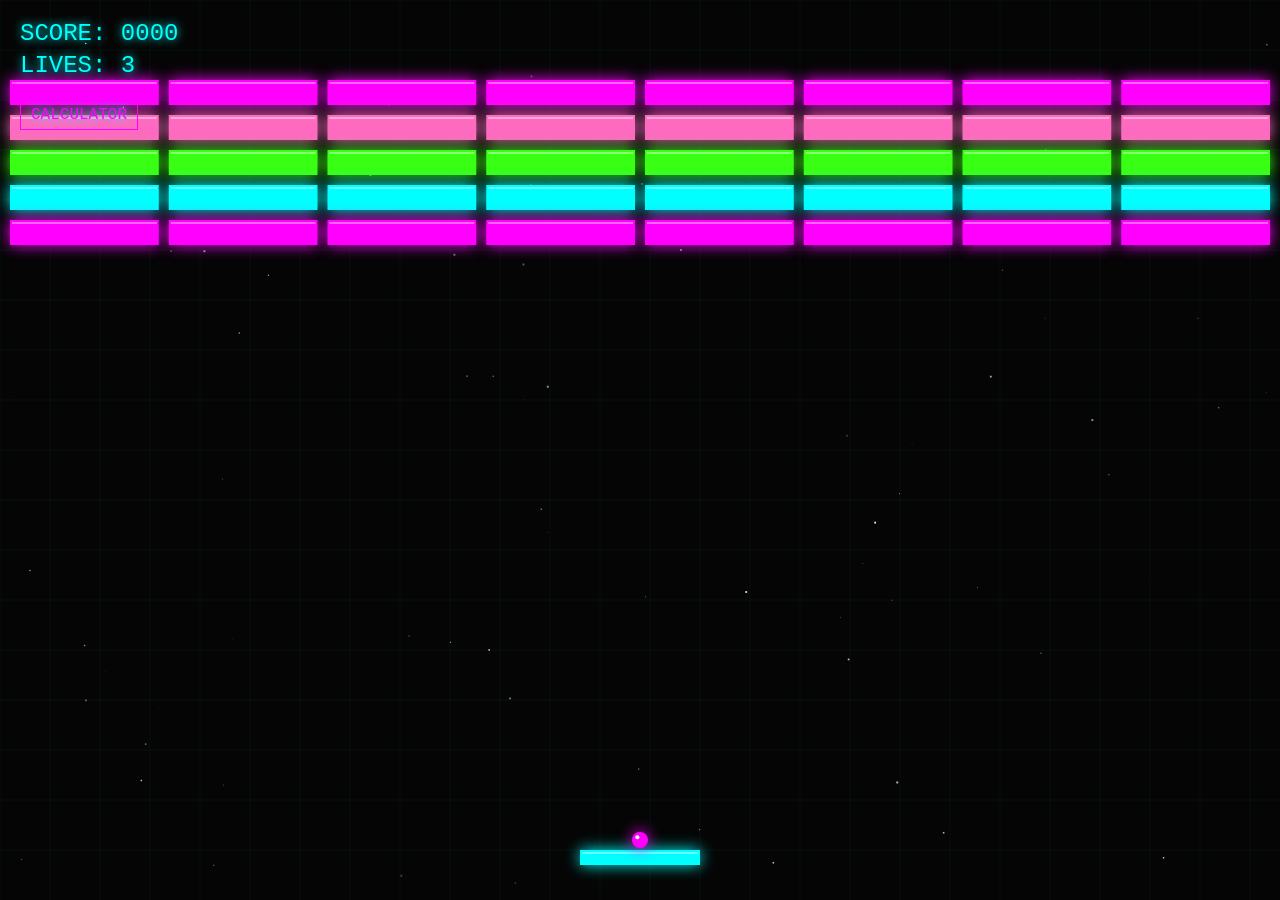
<file: index.html>
<!DOCTYPE html>
<html lang="en">
  <head>
    <meta charset="UTF-8" />
    <meta http-equiv="refresh" content="0; url=/jb2/" />
    <title>Redirecting...</title>
  </head>
  <body>
    <p>Redirecting to <a href="/jb2/">/jb2/</a></p>
  </body>
</html>
</file>
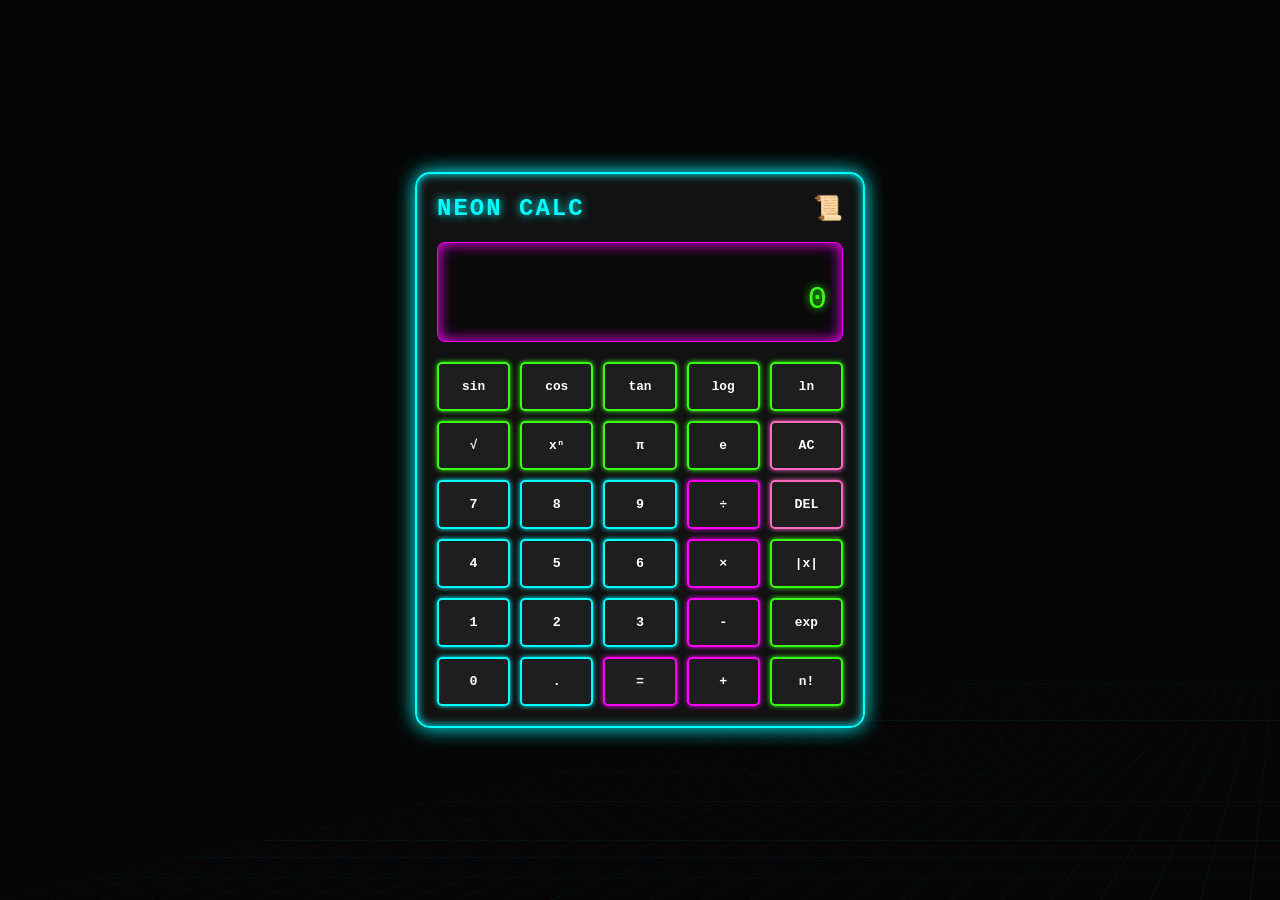
<file: calculator/index.html>
<!DOCTYPE html>
<html lang="en">
<head>
    <meta charset="UTF-8">
    <meta name="viewport" content="width=device-width, initial-scale=1.0">
    <title>NEON CALCULATOR</title>
    <link rel="stylesheet" href="style.css">
</head>
<body>
    <div class="calculator-container">
        <div class="calculator-header">
            <h1>NEON CALC</h1>
            <button id="toggle-history" title="Toggle History">📜</button>
        </div>
        
        <div class="display-container">
            <div id="previous-operand" class="previous-operand"></div>
            <div id="current-operand" class="current-operand">0</div>
        </div>

        <div class="button-grid">
            <!-- Scientific Row 1 -->
            <button class="btn scientific" data-function="sin">sin</button>
            <button class="btn scientific" data-function="cos">cos</button>
            <button class="btn scientific" data-function="tan">tan</button>
            <button class="btn scientific" data-function="log">log</button>
            <button class="btn scientific" data-function="ln">ln</button>

            <!-- Scientific Row 2 -->
            <button class="btn scientific" data-function="sqrt">√</button>
            <button class="btn scientific" data-function="pow">xⁿ</button>
            <button class="btn scientific" data-constant="PI">π</button>
            <button class="btn scientific" data-constant="E">e</button>
            <button class="btn utility" data-action="all-clear">AC</button>

            <!-- Basic Row 1 -->
            <button class="btn number" data-number="7">7</button>
            <button class="btn number" data-number="8">8</button>
            <button class="btn number" data-number="9">9</button>
            <button class="btn operator" data-operator="/">÷</button>
            <button class="btn utility" data-action="delete">DEL</button>

            <!-- Basic Row 2 -->
            <button class="btn number" data-number="4">4</button>
            <button class="btn number" data-number="5">5</button>
            <button class="btn number" data-number="6">6</button>
            <button class="btn operator" data-operator="*">×</button>
            <button class="btn scientific" data-function="abs">|x|</button>

            <!-- Basic Row 3 -->
            <button class="btn number" data-number="1">1</button>
            <button class="btn number" data-number="2">2</button>
            <button class="btn number" data-number="3">3</button>
            <button class="btn operator" data-operator="-">-</button>
            <button class="btn scientific" data-function="exp">exp</button>

            <!-- Basic Row 4 -->
            <button class="btn number" data-number="0">0</button>
            <button class="btn number" data-number=".">.</button>
            <button class="btn operator" data-operator="=">=</button>
            <button class="btn operator" data-operator="+">+</button>
            <button class="btn scientific" data-function="fact">n!</button>
        </div>

        <div id="history-panel" class="history-panel hidden">
            <div class="history-header">
                <h2>HISTORY</h2>
                <button id="clear-history">Clear</button>
            </div>
            <ul id="history-list"></ul>
        </div>
    </div>
    <script src="script.js"></script>
</body>
</html>
</file>
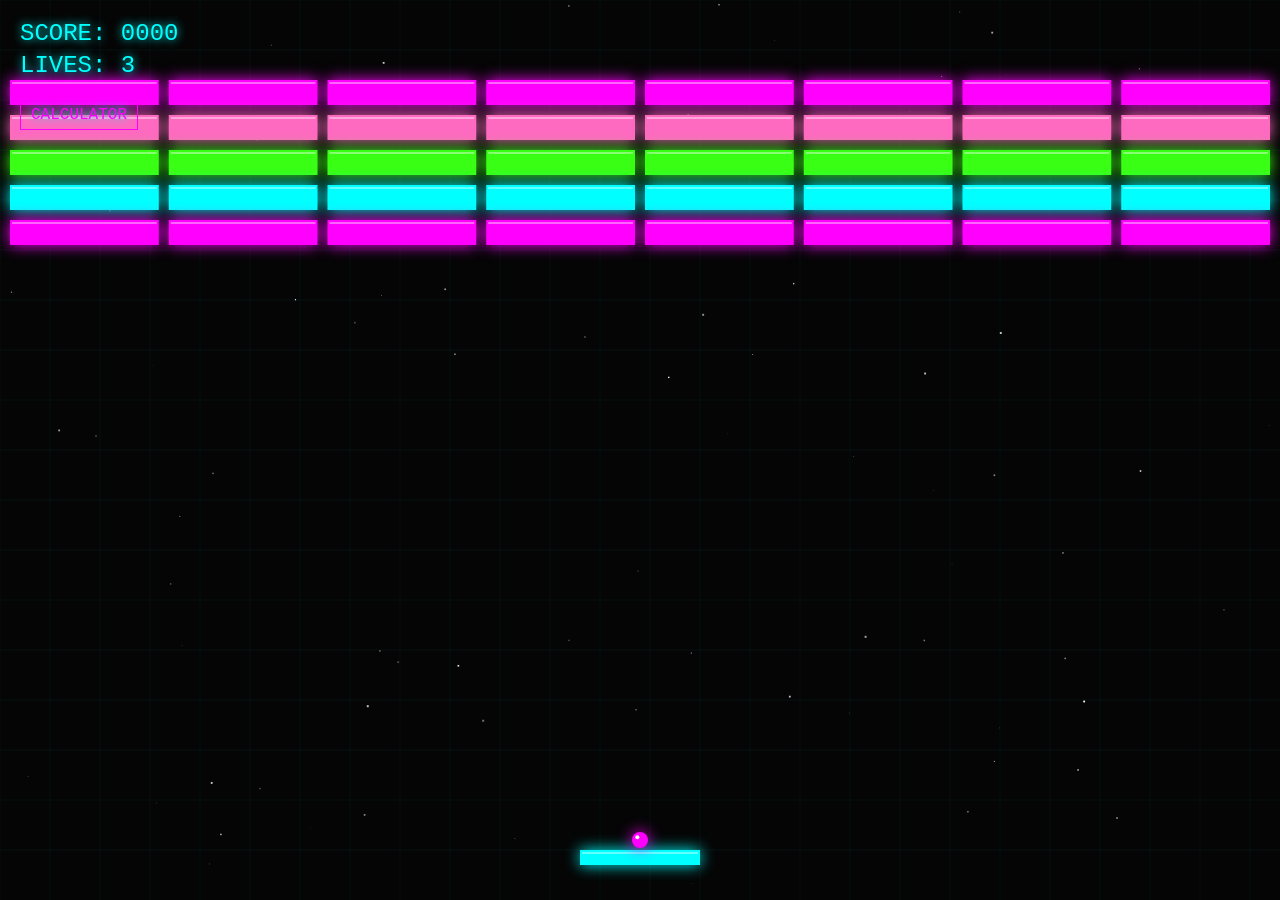
<file: jb2/index.html>
<!DOCTYPE html>
<html lang="en">
<head>
    <meta charset="UTF-8">
    <meta name="viewport" content="width=device-width, initial-scale=1.0, maximum-scale=1.0, user-scalable=no">
    <title>NEON BREAKOUT</title>
    <style>
        :root {
            --bg-color: #050505;
            --neon-cyan: #00ffff;
            --neon-magenta: #ff00ff;
            --neon-lime: #39ff14;
            --neon-pink: #ff6ac1;
            --font-main: 'Courier New', Courier, monospace;
        }

        body, html {
            margin: 0;
            padding: 0;
            width: 100%;
            height: 100%;
            overflow: hidden;
            background-color: var(--bg-color);
            color: white;
            font-family: var(--font-main);
        }

        #gameCanvas {
            display: block;
        }

        #ui-overlay {
            position: absolute;
            top: 20px;
            left: 20px;
            pointer-events: none;
            text-shadow: 0 0 10px var(--neon-cyan);
        }

        .hud-item {
            font-size: 24px;
            margin-bottom: 5px;
            color: var(--neon-cyan);
        }
    </style>
</head>
<body>
    <div id="ui-overlay">
        <div class="hud-item">SCORE: <span id="score">0000</span></div>
        <div class="hud-item">LIVES: <span id="lives">3</span></div>
        <div class="hud-item" style="margin-top: 20px;">
            <a href="calculator/" style="color: var(--neon-magenta); text-decoration: none; border: 1px solid var(--neon-magenta); padding: 5px 10px; font-size: 16px; pointer-events: auto;">CALCULATOR</a>
        </div>
    </div>
    <canvas id="gameCanvas"></canvas>

    <script>
        const canvas = document.getElementById('gameCanvas');
        const ctx = canvas.getContext('2d');
        const scoreElement = document.getElementById('score');
        const livesElement = document.getElementById('lives');

        // Game Constants & Colors
        const COLORS = {
            cyan: '#00ffff',
            magenta: '#ff00ff',
            lime: '#39ff14',
            pink: '#ff6ac1',
            bg: '#050505',
            font: "'Courier New', Courier, monospace"
        };

        let width, height;
        let lastTime = 0;

        // Game State
        const state = {
            score: 0,
            lives: 3,
            paused: false,
            gameOver: false,
            victory: false
        };

        const paddle = {
            width: 120,
            height: 15,
            x: 0,
            y: 0,
            targetX: 0,
            color: COLORS.cyan
        };

        const ball = {
            radius: 8,
            x: 0,
            y: 0,
            vx: 0,
            vy: 0,
            speed: 7,
            color: COLORS.magenta,
            active: false
        };

        const bricks = [];
        const particles = [];
        const stars = [];
        
        const brickConfig = {
            rows: 5,
            cols: 8,
            padding: 10,
            marginTop: 80,
            colors: [COLORS.magenta, COLORS.pink, COLORS.lime, COLORS.cyan, COLORS.magenta]
        };

        let shake = 0;

        function initStars() {
            stars.length = 0;
            for (let i = 0; i < 100; i++) {
                stars.push({
                    x: Math.random() * width,
                    y: Math.random() * height,
                    size: Math.random() * 2,
                    speed: Math.random() * 0.5 + 0.1
                });
            }
        }

        function createParticles(x, y, color) {
            for (let i = 0; i < 8; i++) {
                particles.push({
                    x, y,
                    vx: (Math.random() - 0.5) * 10,
                    vy: (Math.random() - 0.5) * 10,
                    size: Math.random() * 4 + 2,
                    color,
                    life: 1.0,
                    decay: Math.random() * 0.05 + 0.02
                });
            }
        }

        function initBricks() {
            bricks.length = 0;
            const brickWidth = (width - (brickConfig.padding * (brickConfig.cols + 1))) / brickConfig.cols;
            const brickHeight = 25;

            for (let r = 0; r < brickConfig.rows; r++) {
                for (let c = 0; c < brickConfig.cols; c++) {
                    bricks.push({
                        x: c * (brickWidth + brickConfig.padding) + brickConfig.padding,
                        y: r * (brickHeight + brickConfig.padding) + brickConfig.marginTop,
                        w: brickWidth,
                        h: brickHeight,
                        color: brickConfig.colors[r % brickConfig.colors.length],
                        active: true,
                        points: (brickConfig.rows - r) * 10
                    });
                }
            }
        }

        function initGame() {
            paddle.x = width / 2 - paddle.width / 2;
            paddle.y = height - 50;
            paddle.targetX = paddle.x;
            initBricks();
            initStars();
            resetBall();
        }

        function resetBall() {
            ball.active = false;
            ball.x = paddle.x + paddle.width / 2;
            ball.y = paddle.y - ball.radius - 5;
            ball.vx = 0;
            ball.vy = 0;
        }

        function launchBall() {
            if (!ball.active && !state.gameOver && !state.victory) {
                ball.active = true;
                ball.vx = (Math.random() - 0.5) * 10;
                ball.vy = -ball.speed;
            }
        }

        // Input Handling
        window.addEventListener('mousemove', (e) => {
            paddle.targetX = e.clientX - paddle.width / 2;
        });

        window.addEventListener('touchmove', (e) => {
            if (e.touches[0]) {
                paddle.targetX = e.touches[0].clientX - paddle.width / 2;
                e.preventDefault();
            }
        }, { passive: false });

        window.addEventListener('keydown', (e) => {
            if (e.code === 'Space') {
                if (state.gameOver || state.victory) {
                    state.score = 0;
                    state.lives = 3;
                    state.gameOver = false;
                    state.victory = false;
                    updateHUD();
                    initGame();
                } else {
                    launchBall();
                }
            }
        });

        window.addEventListener('mousedown', () => {
            if (state.gameOver || state.victory) {
                state.score = 0;
                state.lives = 3;
                state.gameOver = false;
                state.victory = false;
                updateHUD();
                initGame();
            } else {
                launchBall();
            }
        });

        function resize() {
            width = window.innerWidth;
            height = window.innerHeight;
            canvas.width = width;
            canvas.height = height;
            initGame();
        }

        window.addEventListener('resize', resize);
        resize();

        function updateHUD() {
            scoreElement.textContent = state.score.toString().padStart(4, '0');
            livesElement.textContent = state.lives;
        }

        function drawBackground() {
            ctx.fillStyle = COLORS.bg;
            ctx.fillRect(0, 0, width, height);

            // Draw Stars
            ctx.fillStyle = 'white';
            for (const star of stars) {
                ctx.globalAlpha = star.speed * 2;
                ctx.fillRect(star.x, star.y, star.size, star.size);
                star.y += star.speed;
                if (star.y > height) star.y = 0;
            }
            ctx.globalAlpha = 1.0;

            // Draw a subtle grid
            ctx.strokeStyle = 'rgba(0, 255, 255, 0.05)';
            ctx.lineWidth = 1;
            const gridSize = 50;
            
            for (let x = 0; x < width; x += gridSize) {
                ctx.beginPath();
                ctx.moveTo(x, 0);
                ctx.lineTo(x, height);
                ctx.stroke();
            }
            for (let y = 0; y < height; y += gridSize) {
                ctx.beginPath();
                ctx.moveTo(0, y);
                ctx.lineTo(width, y);
                ctx.stroke();
            }
        }

        function drawNeonRect(x, y, w, h, color, active = true) {
            if (!active) return;
            ctx.shadowBlur = 15;
            ctx.shadowColor = color;
            ctx.fillStyle = color;
            ctx.fillRect(x, y, w, h);
            ctx.shadowBlur = 0;
            // Inner glow/highlight
            ctx.fillStyle = 'rgba(255, 255, 255, 0.4)';
            ctx.fillRect(x + 2, y + 2, w - 4, 2);
        }

        function drawNeonCircle(x, y, r, color) {
            ctx.shadowBlur = 15;
            ctx.shadowColor = color;
            ctx.fillStyle = color;
            ctx.beginPath();
            ctx.arc(x, y, r, 0, Math.PI * 2);
            ctx.fill();
            ctx.shadowBlur = 0;
            // Highlight
            ctx.fillStyle = 'white';
            ctx.beginPath();
            ctx.arc(x - r/3, y - r/3, r/4, 0, Math.PI * 2);
            ctx.fill();
        }

        function update(dt) {
            // Smooth paddle movement
            paddle.x += (paddle.targetX - paddle.x) * 0.2;
            paddle.x = Math.max(0, Math.min(width - paddle.width, paddle.x));

            if (shake > 0) shake -= 0.1;

            // Particles
            for (let i = particles.length - 1; i >= 0; i--) {
                const p = particles[i];
                p.x += p.vx;
                p.y += p.vy;
                p.life -= p.decay;
                if (p.life <= 0) particles.splice(i, 1);
            }

            if (!ball.active) {
                ball.x = paddle.x + paddle.width / 2;
                ball.y = paddle.y - ball.radius - 2;
            } else {
                ball.x += ball.vx;
                ball.y += ball.vy;

                // Wall collisions
                if (ball.x - ball.radius < 0 || ball.x + ball.radius > width) {
                    ball.vx *= -1;
                    ball.x = ball.x < ball.radius ? ball.radius : width - ball.radius;
                    shake = 2;
                }
                if (ball.y - ball.radius < 0) {
                    ball.vy *= -1;
                    ball.y = ball.radius;
                    shake = 2;
                }

                // Paddle collision
                if (ball.vy > 0 && 
                    ball.y + ball.radius > paddle.y && 
                    ball.y - ball.radius < paddle.y + paddle.height &&
                    ball.x > paddle.x && ball.x < paddle.x + paddle.width) {
                    
                    // Bounce angle based on hit position
                    const hitPos = (ball.x - (paddle.x + paddle.width / 2)) / (paddle.width / 2);
                    const angle = hitPos * (Math.PI / 3); // Max 60 degrees
                    ball.vx = Math.sin(angle) * ball.speed;
                    ball.vy = -Math.cos(angle) * ball.speed;
                    shake = 4;
                }

                // Brick collision
                let activeBricks = 0;
                for (const brick of bricks) {
                    if (brick.active) {
                        activeBricks++;
                        if (ball.x + ball.radius > brick.x && 
                            ball.x - ball.radius < brick.x + brick.w &&
                            ball.y + ball.radius > brick.y &&
                            ball.y - ball.radius < brick.y + brick.h) {
                            
                            brick.active = false;
                            state.score += brick.points;
                            updateHUD();
                            createParticles(brick.x + brick.w/2, brick.y + brick.h/2, brick.color);
                            shake = 8;
                            
                            // Simple collision bounce
                            const fromTop = Math.abs(ball.y + ball.radius - brick.y);
                            const fromBottom = Math.abs(ball.y - ball.radius - (brick.y + brick.h));
                            const fromLeft = Math.abs(ball.x + ball.radius - brick.x);
                            const fromRight = Math.abs(ball.x - ball.radius - (brick.x + brick.w));
                            
                            if (Math.min(fromTop, fromBottom) < Math.min(fromLeft, fromRight)) {
                                ball.vy *= -1;
                            } else {
                                ball.vx *= -1;
                            }
                            break; 
                        }
                    }
                }

                if (activeBricks === 0) {
                    state.victory = true;
                }

                // Bottom collision (Life lost)
                if (ball.y - ball.radius > height) {
                    state.lives--;
                    updateHUD();
                    shake = 15;
                    if (state.lives <= 0) {
                        state.gameOver = true;
                    } else {
                        resetBall();
                    }
                }
            }
        }

        function draw() {
            ctx.save();
            if (shake > 0) {
                ctx.translate(Math.random() * shake - shake/2, Math.random() * shake - shake/2);
            }
            
            drawBackground();
            
            // Draw Bricks
            for (const brick of bricks) {
                drawNeonRect(brick.x, brick.y, brick.w, brick.h, brick.color, brick.active);
            }

            // Draw Particles
            for (const p of particles) {
                ctx.globalAlpha = p.life;
                drawNeonRect(p.x, p.y, p.size, p.size, p.color);
            }
            ctx.globalAlpha = 1.0;

            drawNeonRect(paddle.x, paddle.y, paddle.width, paddle.height, paddle.color);
            drawNeonCircle(ball.x, ball.y, ball.radius, ball.color);

            ctx.restore();

            if (state.gameOver || state.victory) {
                ctx.fillStyle = 'rgba(0,0,0,0.8)';
                ctx.fillRect(0, 0, width, height);
                
                ctx.shadowBlur = 20;
                ctx.font = 'bold 64px ' + COLORS.font;
                ctx.textAlign = 'center';

                if (state.gameOver) {
                    ctx.fillStyle = COLORS.pink;
                    ctx.shadowColor = COLORS.pink;
                    ctx.fillText('GAME OVER', width / 2, height / 2);
                } else {
                    ctx.fillStyle = COLORS.lime;
                    ctx.shadowColor = COLORS.lime;
                    ctx.fillText('VICTORY!', width / 2, height / 2);
                }

                ctx.shadowBlur = 0;
                ctx.fillStyle = 'white';
                ctx.font = '24px ' + COLORS.font;
                ctx.fillText('FINAL SCORE: ' + state.score, width / 2, height / 2 + 60);
                ctx.fillText('PRESS SPACE OR CLICK TO RESTART', width / 2, height / 2 + 100);
            }
        }

        function gameLoop(timestamp) {
            const deltaTime = timestamp - lastTime;
            lastTime = timestamp;

            if (!state.paused && !state.gameOver) {
                update(deltaTime);
            }

            draw();

            requestAnimationFrame(gameLoop);
        }

        requestAnimationFrame(gameLoop);
    </script>
</body>
</html>
</file>
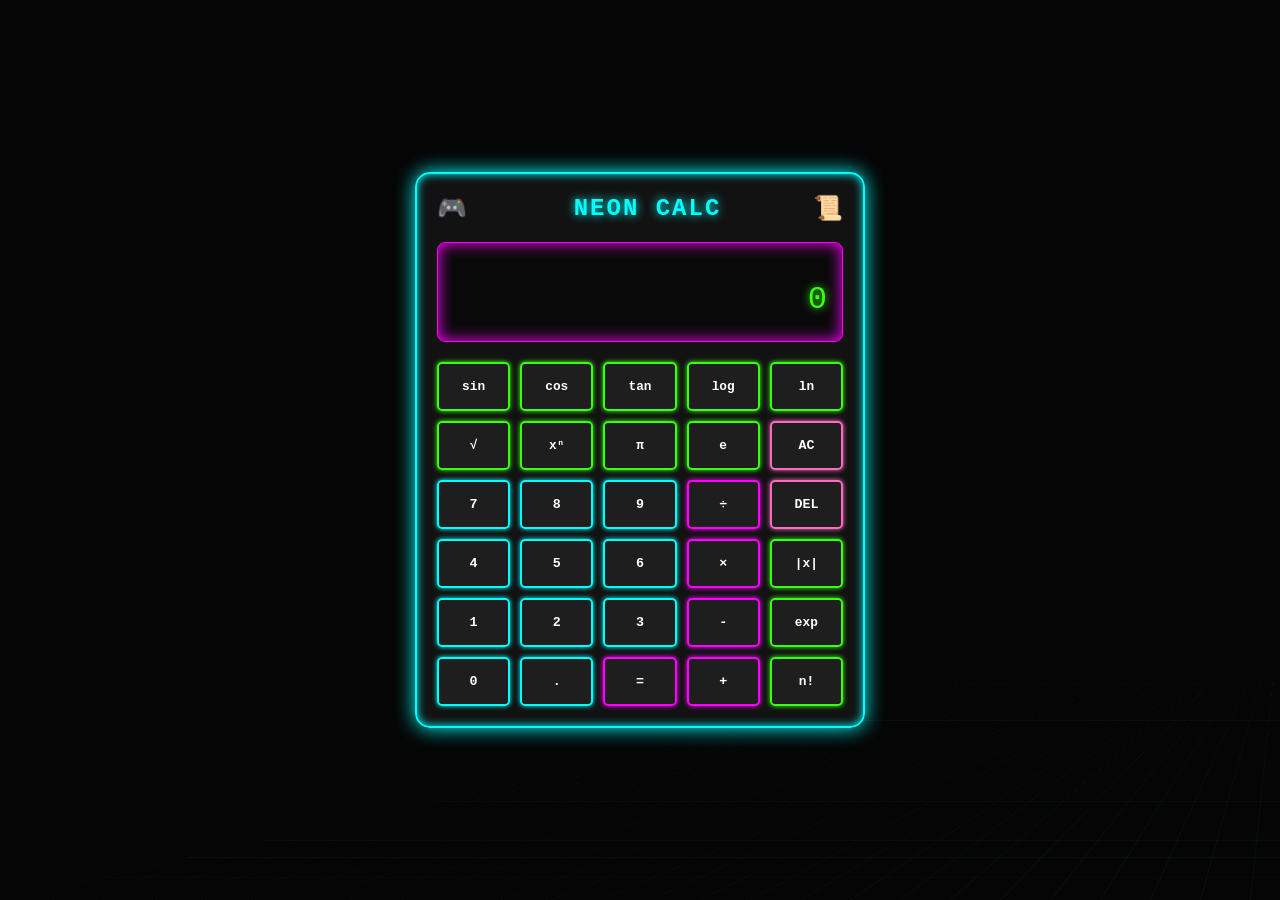
<file: jb2/calculator/index.html>
<!DOCTYPE html>
<html lang="en">
<head>
    <meta charset="UTF-8">
    <meta name="viewport" content="width=device-width, initial-scale=1.0">
    <title>NEON CALCULATOR</title>
    <link rel="stylesheet" href="style.css">
</head>
<body>
    <div class="calculator-container">
        <div class="calculator-header">
            <a href="../" style="text-decoration: none; font-size: 1.5rem; margin-right: 15px;" title="Back to Game">🎮</a>
            <h1>NEON CALC</h1>
            <button id="toggle-history" title="Toggle History">📜</button>
        </div>
        
        <div class="display-container">
            <div id="previous-operand" class="previous-operand"></div>
            <div id="current-operand" class="current-operand">0</div>
        </div>

        <div class="button-grid">
            <!-- Scientific Row 1 -->
            <button class="btn scientific" data-function="sin">sin</button>
            <button class="btn scientific" data-function="cos">cos</button>
            <button class="btn scientific" data-function="tan">tan</button>
            <button class="btn scientific" data-function="log">log</button>
            <button class="btn scientific" data-function="ln">ln</button>

            <!-- Scientific Row 2 -->
            <button class="btn scientific" data-function="sqrt">√</button>
            <button class="btn scientific" data-function="pow">xⁿ</button>
            <button class="btn scientific" data-constant="PI">π</button>
            <button class="btn scientific" data-constant="E">e</button>
            <button class="btn utility" data-action="all-clear">AC</button>

            <!-- Basic Row 1 -->
            <button class="btn number" data-number="7">7</button>
            <button class="btn number" data-number="8">8</button>
            <button class="btn number" data-number="9">9</button>
            <button class="btn operator" data-operator="/">÷</button>
            <button class="btn utility" data-action="delete">DEL</button>

            <!-- Basic Row 2 -->
            <button class="btn number" data-number="4">4</button>
            <button class="btn number" data-number="5">5</button>
            <button class="btn number" data-number="6">6</button>
            <button class="btn operator" data-operator="*">×</button>
            <button class="btn scientific" data-function="abs">|x|</button>

            <!-- Basic Row 3 -->
            <button class="btn number" data-number="1">1</button>
            <button class="btn number" data-number="2">2</button>
            <button class="btn number" data-number="3">3</button>
            <button class="btn operator" data-operator="-">-</button>
            <button class="btn scientific" data-function="exp">exp</button>

            <!-- Basic Row 4 -->
            <button class="btn number" data-number="0">0</button>
            <button class="btn number" data-number=".">.</button>
            <button class="btn operator" data-operator="=">=</button>
            <button class="btn operator" data-operator="+">+</button>
            <button class="btn scientific" data-function="fact">n!</button>
        </div>

        <div id="history-panel" class="history-panel hidden">
            <div class="history-header">
                <h2>HISTORY</h2>
                <button id="clear-history">Clear</button>
            </div>
            <ul id="history-list"></ul>
        </div>
    </div>
    <script src="script.js"></script>
</body>
</html>
</file>
<file: calculator/style.css>
:root {
    --bg-color: #050505;
    --panel-bg: rgba(20, 20, 20, 0.9);
    --neon-cyan: #00ffff;
    --neon-magenta: #ff00ff;
    --neon-lime: #39ff14;
    --neon-pink: #ff6ac1;
    --neon-orange: #ff9d00;
    --text-color: #ffffff;
    --font-display: 'Courier New', Courier, monospace;
}

* {
    box-sizing: border-box;
    margin: 0;
    padding: 0;
}

body {
    background-color: var(--bg-color);
    color: var(--text-color);
    font-family: 'Segoe UI', Tahoma, Geneva, Verdana, sans-serif;
    display: flex;
    justify-content: center;
    align-items: center;
    min-height: 100vh;
    overflow-x: hidden;
}

/* Background Grids similar to the game */
body::before {
    content: '';
    position: fixed;
    top: 0;
    left: 0;
    width: 200%;
    height: 200%;
    background-image: 
        linear-gradient(rgba(0, 255, 255, 0.05) 1px, transparent 1px),
        linear-gradient(90deg, rgba(0, 255, 255, 0.05) 1px, transparent 1px);
    background-size: 50px 50px;
    z-index: -1;
    transform: perspective(500px) rotateX(60deg) translateY(-50%);
    animation: grid-move 20s linear infinite;
}

@keyframes grid-move {
    0% { transform: perspective(500px) rotateX(60deg) translateY(-50%); }
    100% { transform: perspective(500px) rotateX(60deg) translateY(0%); }
}

.calculator-container {
    background: var(--panel-bg);
    border: 2px solid var(--neon-cyan);
    box-shadow: 0 0 20px var(--neon-cyan), inset 0 0 10px var(--neon-cyan);
    border-radius: 15px;
    padding: 20px;
    width: 100%;
    max-width: 450px;
    position: relative;
    backdrop-filter: blur(10px);
}

.calculator-header {
    display: flex;
    justify-content: space-between;
    align-items: center;
    margin-bottom: 20px;
}

h1 {
    font-family: var(--font-display);
    font-size: 1.5rem;
    color: var(--neon-cyan);
    text-shadow: 0 0 10px var(--neon-cyan);
    letter-spacing: 2px;
}

#toggle-history {
    background: transparent;
    border: none;
    font-size: 1.5rem;
    cursor: pointer;
    transition: transform 0.2s;
}

#toggle-history:hover {
    transform: scale(1.2);
}

.display-container {
    background: rgba(0, 0, 0, 0.5);
    border: 1px solid var(--neon-magenta);
    border-radius: 8px;
    padding: 15px;
    margin-bottom: 20px;
    min-height: 100px;
    display: flex;
    flex-direction: column;
    justify-content: space-around;
    align-items: flex-end;
    word-wrap: break-word;
    word-break: break-all;
    box-shadow: inset 0 0 15px var(--neon-magenta);
}

.previous-operand {
    color: rgba(255, 0, 255, 0.7);
    font-size: 1rem;
    font-family: var(--font-display);
}

.current-operand {
    color: var(--neon-lime);
    font-size: 2rem;
    font-family: var(--font-display);
    text-shadow: 0 0 8px var(--neon-lime);
}

.button-grid {
    display: grid;
    grid-template-columns: repeat(5, 1fr);
    gap: 10px;
}

.btn {
    padding: 15px 5px;
    border: 2px solid transparent;
    border-radius: 5px;
    background: rgba(255, 255, 255, 0.05);
    color: white;
    font-family: var(--font-display);
    font-weight: bold;
    cursor: pointer;
    transition: all 0.2s;
    outline: none;
}

.btn:active {
    transform: scale(0.95);
}

/* Neon variations */
.btn.number {
    border-color: var(--neon-cyan);
    box-shadow: 0 0 5px var(--neon-cyan);
}
.btn.number:hover {
    background: var(--neon-cyan);
    color: black;
    box-shadow: 0 0 15px var(--neon-cyan);
}

.btn.operator {
    border-color: var(--neon-magenta);
    box-shadow: 0 0 5px var(--neon-magenta);
}
.btn.operator:hover {
    background: var(--neon-magenta);
    color: black;
    box-shadow: 0 0 15px var(--neon-magenta);
}

.btn.scientific {
    border-color: var(--neon-lime);
    box-shadow: 0 0 5px var(--neon-lime);
    font-size: 0.8rem;
}
.btn.scientific:hover {
    background: var(--neon-lime);
    color: black;
    box-shadow: 0 0 15px var(--neon-lime);
}

.btn.utility {
    border-color: var(--neon-pink);
    box-shadow: 0 0 5px var(--neon-pink);
}
.btn.utility:hover {
    background: var(--neon-pink);
    color: black;
    box-shadow: 0 0 15px var(--neon-pink);
}

/* History Panel */
.history-panel {
    position: absolute;
    top: 0;
    right: -250px;
    width: 240px;
    height: 100%;
    background: var(--panel-bg);
    border-left: 2px solid var(--neon-cyan);
    box-shadow: 0 0 20px var(--neon-cyan);
    padding: 15px;
    transition: right 0.3s ease-in-out;
    z-index: 10;
    border-radius: 0 15px 15px 0;
}

.history-panel.visible {
    right: -240px; /* On desktop, maybe just show it next to it if screen is wide */
}

/* Mobile responsive history - overlay */
@media (max-width: 800px) {
    .history-panel {
        right: -100%;
        width: 100%;
        border-left: none;
        border-top: 2px solid var(--neon-cyan);
        border-radius: 15px;
    }
    .history-panel.visible {
        right: 0;
    }
}

.hidden {
    display: none;
}

.history-header {
    display: flex;
    justify-content: space-between;
    align-items: center;
    margin-bottom: 10px;
}

.history-header h2 {
    font-size: 1rem;
    color: var(--neon-cyan);
}

#clear-history {
    background: transparent;
    border: 1px solid var(--neon-pink);
    color: var(--neon-pink);
    padding: 2px 5px;
    cursor: pointer;
    font-size: 0.7rem;
}

#history-list {
    list-style: none;
    overflow-y: auto;
    max-height: calc(100% - 50px);
}

#history-list li {
    padding: 8px 0;
    border-bottom: 1px solid rgba(255, 255, 255, 0.1);
    font-size: 0.8rem;
    color: var(--neon-lime);
}

#history-list li .expr {
    display: block;
    color: var(--neon-magenta);
    font-size: 0.7rem;
}
</file>
<file: jb2/calculator/style.css>
:root {
    --bg-color: #050505;
    --panel-bg: rgba(20, 20, 20, 0.9);
    --neon-cyan: #00ffff;
    --neon-magenta: #ff00ff;
    --neon-lime: #39ff14;
    --neon-pink: #ff6ac1;
    --neon-orange: #ff9d00;
    --text-color: #ffffff;
    --font-display: 'Courier New', Courier, monospace;
}

* {
    box-sizing: border-box;
    margin: 0;
    padding: 0;
}

body {
    background-color: var(--bg-color);
    color: var(--text-color);
    font-family: 'Segoe UI', Tahoma, Geneva, Verdana, sans-serif;
    display: flex;
    justify-content: center;
    align-items: center;
    min-height: 100vh;
    overflow-x: hidden;
}

/* Background Grids similar to the game */
body::before {
    content: '';
    position: fixed;
    top: 0;
    left: 0;
    width: 200%;
    height: 200%;
    background-image: 
        linear-gradient(rgba(0, 255, 255, 0.05) 1px, transparent 1px),
        linear-gradient(90deg, rgba(0, 255, 255, 0.05) 1px, transparent 1px);
    background-size: 50px 50px;
    z-index: -1;
    transform: perspective(500px) rotateX(60deg) translateY(-50%);
    animation: grid-move 20s linear infinite;
}

@keyframes grid-move {
    0% { transform: perspective(500px) rotateX(60deg) translateY(-50%); }
    100% { transform: perspective(500px) rotateX(60deg) translateY(0%); }
}

.calculator-container {
    background: var(--panel-bg);
    border: 2px solid var(--neon-cyan);
    box-shadow: 0 0 20px var(--neon-cyan), inset 0 0 10px var(--neon-cyan);
    border-radius: 15px;
    padding: 20px;
    width: 100%;
    max-width: 450px;
    position: relative;
    backdrop-filter: blur(10px);
}

.calculator-header {
    display: flex;
    justify-content: space-between;
    align-items: center;
    margin-bottom: 20px;
}

h1 {
    font-family: var(--font-display);
    font-size: 1.5rem;
    color: var(--neon-cyan);
    text-shadow: 0 0 10px var(--neon-cyan);
    letter-spacing: 2px;
}

#toggle-history {
    background: transparent;
    border: none;
    font-size: 1.5rem;
    cursor: pointer;
    transition: transform 0.2s;
}

#toggle-history:hover {
    transform: scale(1.2);
}

.display-container {
    background: rgba(0, 0, 0, 0.5);
    border: 1px solid var(--neon-magenta);
    border-radius: 8px;
    padding: 15px;
    margin-bottom: 20px;
    min-height: 100px;
    display: flex;
    flex-direction: column;
    justify-content: space-around;
    align-items: flex-end;
    word-wrap: break-word;
    word-break: break-all;
    box-shadow: inset 0 0 15px var(--neon-magenta);
}

.previous-operand {
    color: rgba(255, 0, 255, 0.7);
    font-size: 1rem;
    font-family: var(--font-display);
}

.current-operand {
    color: var(--neon-lime);
    font-size: 2rem;
    font-family: var(--font-display);
    text-shadow: 0 0 8px var(--neon-lime);
}

.button-grid {
    display: grid;
    grid-template-columns: repeat(5, 1fr);
    gap: 10px;
}

.btn {
    padding: 15px 5px;
    border: 2px solid transparent;
    border-radius: 5px;
    background: rgba(255, 255, 255, 0.05);
    color: white;
    font-family: var(--font-display);
    font-weight: bold;
    cursor: pointer;
    transition: all 0.2s;
    outline: none;
}

.btn:active {
    transform: scale(0.95);
}

/* Neon variations */
.btn.number {
    border-color: var(--neon-cyan);
    box-shadow: 0 0 5px var(--neon-cyan);
}
.btn.number:hover {
    background: var(--neon-cyan);
    color: black;
    box-shadow: 0 0 15px var(--neon-cyan);
}

.btn.operator {
    border-color: var(--neon-magenta);
    box-shadow: 0 0 5px var(--neon-magenta);
}
.btn.operator:hover {
    background: var(--neon-magenta);
    color: black;
    box-shadow: 0 0 15px var(--neon-magenta);
}

.btn.scientific {
    border-color: var(--neon-lime);
    box-shadow: 0 0 5px var(--neon-lime);
    font-size: 0.8rem;
}
.btn.scientific:hover {
    background: var(--neon-lime);
    color: black;
    box-shadow: 0 0 15px var(--neon-lime);
}

.btn.utility {
    border-color: var(--neon-pink);
    box-shadow: 0 0 5px var(--neon-pink);
}
.btn.utility:hover {
    background: var(--neon-pink);
    color: black;
    box-shadow: 0 0 15px var(--neon-pink);
}

/* History Panel */
.history-panel {
    position: absolute;
    top: 0;
    right: -250px;
    width: 240px;
    height: 100%;
    background: var(--panel-bg);
    border-left: 2px solid var(--neon-cyan);
    box-shadow: 0 0 20px var(--neon-cyan);
    padding: 15px;
    transition: right 0.3s ease-in-out;
    z-index: 10;
    border-radius: 0 15px 15px 0;
}

.history-panel.visible {
    right: -240px; /* On desktop, maybe just show it next to it if screen is wide */
}

/* Mobile responsive history - overlay */
@media (max-width: 800px) {
    .history-panel {
        right: -100%;
        width: 100%;
        border-left: none;
        border-top: 2px solid var(--neon-cyan);
        border-radius: 15px;
    }
    .history-panel.visible {
        right: 0;
    }
}

.hidden {
    display: none;
}

.history-header {
    display: flex;
    justify-content: space-between;
    align-items: center;
    margin-bottom: 10px;
}

.history-header h2 {
    font-size: 1rem;
    color: var(--neon-cyan);
}

#clear-history {
    background: transparent;
    border: 1px solid var(--neon-pink);
    color: var(--neon-pink);
    padding: 2px 5px;
    cursor: pointer;
    font-size: 0.7rem;
}

#history-list {
    list-style: none;
    overflow-y: auto;
    max-height: calc(100% - 50px);
}

#history-list li {
    padding: 8px 0;
    border-bottom: 1px solid rgba(255, 255, 255, 0.1);
    font-size: 0.8rem;
    color: var(--neon-lime);
}

#history-list li .expr {
    display: block;
    color: var(--neon-magenta);
    font-size: 0.7rem;
}
</file>
